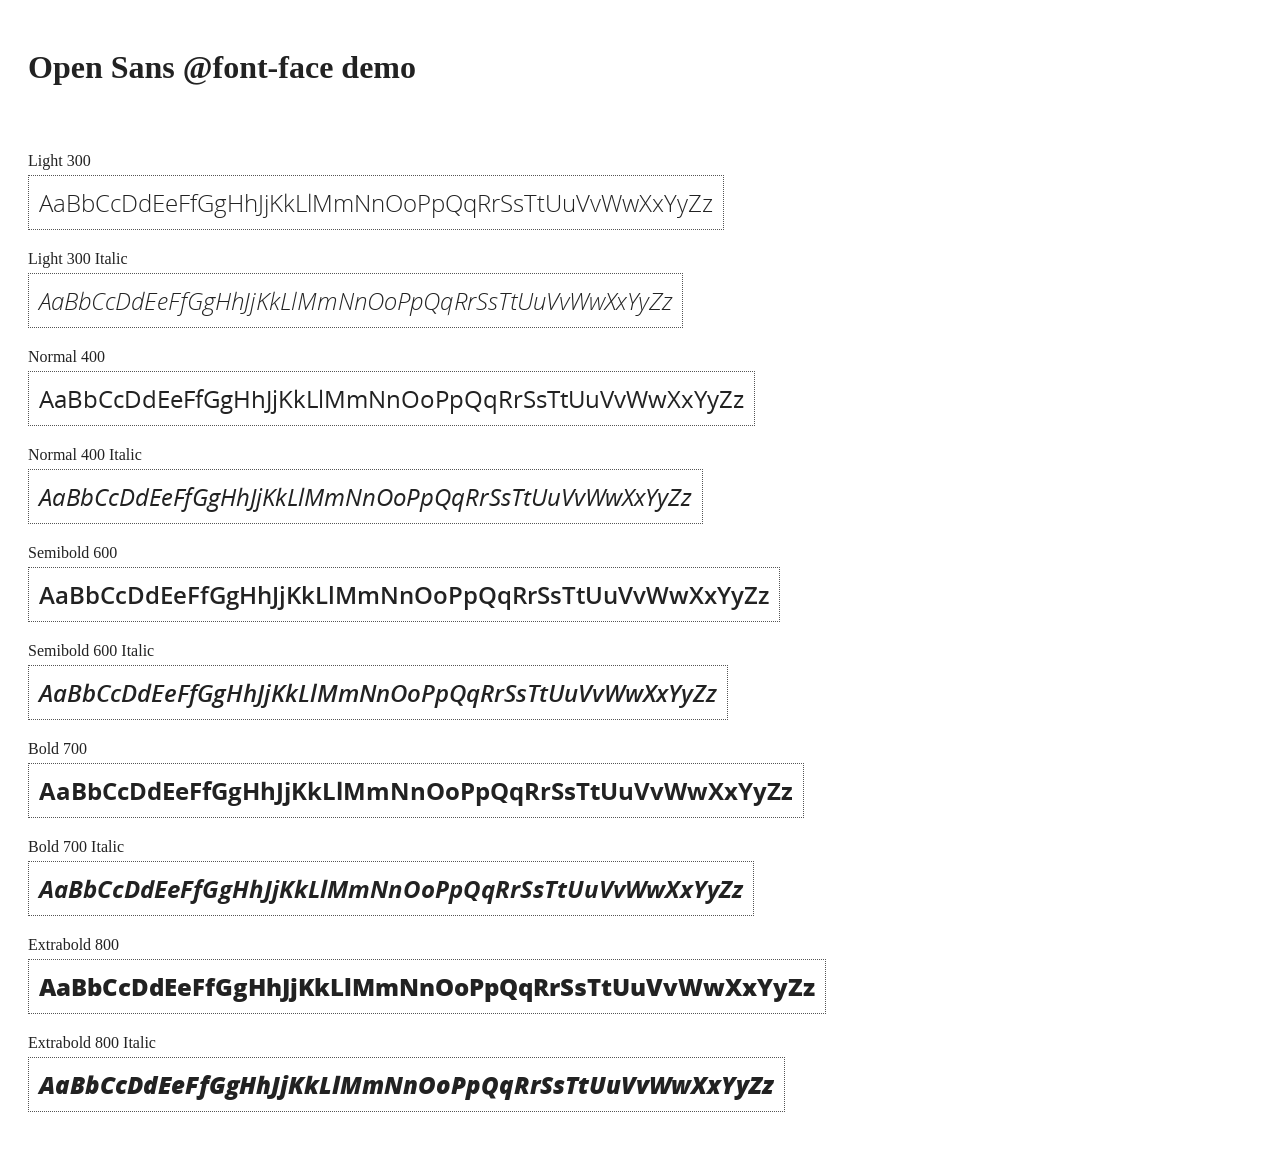
<file: test trial/src/main/resources/static/angular-1.6.2/docs/components/open-sans-fontface-1.4.0/index.html>
<!DOCTYPE html>
<html>
	<head>
		<title>Open Sans @font-face demo</title>
		<meta charset="UTF-8" />
		<link rel="stylesheet" href="open-sans.css" type="text/css" />
		<style>
		body {
			padding: 20px;
			color: #222;
			background: #fff;
		}

		span { display: block; }

		.font-demo {
			display: inline-block;
			margin: 5px 0 20px;
			padding: 10px;
			border: 1px dotted #555;
			font-family: 'Open Sans';
			font-size: 24px;
		}
		</style>
	</head>
	<body>
		<h1>Open Sans @font-face demo</h1>
		<div style="margin-bottom:20px">
			<iframe src="http://ghbtns.com/github-btn.html?user=FontFaceKit&amp;repo=open-sans&amp;type=watch&amp;count=true"
					style="width:110px;height:20px;border:0"></iframe>
			<iframe src="http://ghbtns.com/github-btn.html?user=FontFaceKit&amp;repo=open-sans&amp;type=fork&amp;count=true"
					style="width:95px;height:20px;border:0"></iframe>
		</div>

		<span>Light 300</span>
		<div class="font-demo" style="font-weight:300">
			AaBbCcDdEeFfGgHhJjKkLlMmNnOoPpQqRrSsTtUuVvWwXxYyZz
		</div>

		<span>Light 300 Italic</span>
		<div class="font-demo" style="font-weight:300;font-style:italic">
			AaBbCcDdEeFfGgHhJjKkLlMmNnOoPpQqRrSsTtUuVvWwXxYyZz
		</div>

		<span>Normal 400</span>
		<div class="font-demo">
			AaBbCcDdEeFfGgHhJjKkLlMmNnOoPpQqRrSsTtUuVvWwXxYyZz
		</div>

		<span>Normal 400 Italic</span>
		<div class="font-demo" style="font-style:italic">
			AaBbCcDdEeFfGgHhJjKkLlMmNnOoPpQqRrSsTtUuVvWwXxYyZz
		</div>

		<span>Semibold 600</span>
		<div class="font-demo" style="font-weight:600">
			AaBbCcDdEeFfGgHhJjKkLlMmNnOoPpQqRrSsTtUuVvWwXxYyZz
		</div>

		<span>Semibold 600 Italic</span>
		<div class="font-demo" style="font-weight:600;font-style:italic">
			AaBbCcDdEeFfGgHhJjKkLlMmNnOoPpQqRrSsTtUuVvWwXxYyZz
		</div>

		<span>Bold 700</span>
		<div class="font-demo" style="font-weight:700">
			AaBbCcDdEeFfGgHhJjKkLlMmNnOoPpQqRrSsTtUuVvWwXxYyZz
		</div>

		<span>Bold 700 Italic</span>
		<div class="font-demo" style="font-weight:700;font-style:italic">
			AaBbCcDdEeFfGgHhJjKkLlMmNnOoPpQqRrSsTtUuVvWwXxYyZz
		</div>

		<span>Extrabold 800</span>
		<div class="font-demo" style="font-weight:800">
			AaBbCcDdEeFfGgHhJjKkLlMmNnOoPpQqRrSsTtUuVvWwXxYyZz
		</div>

		<span>Extrabold 800 Italic</span>
		<div class="font-demo" style="font-weight:800;font-style:italic">
			AaBbCcDdEeFfGgHhJjKkLlMmNnOoPpQqRrSsTtUuVvWwXxYyZz
		</div>
	</body>
</html>
</file>
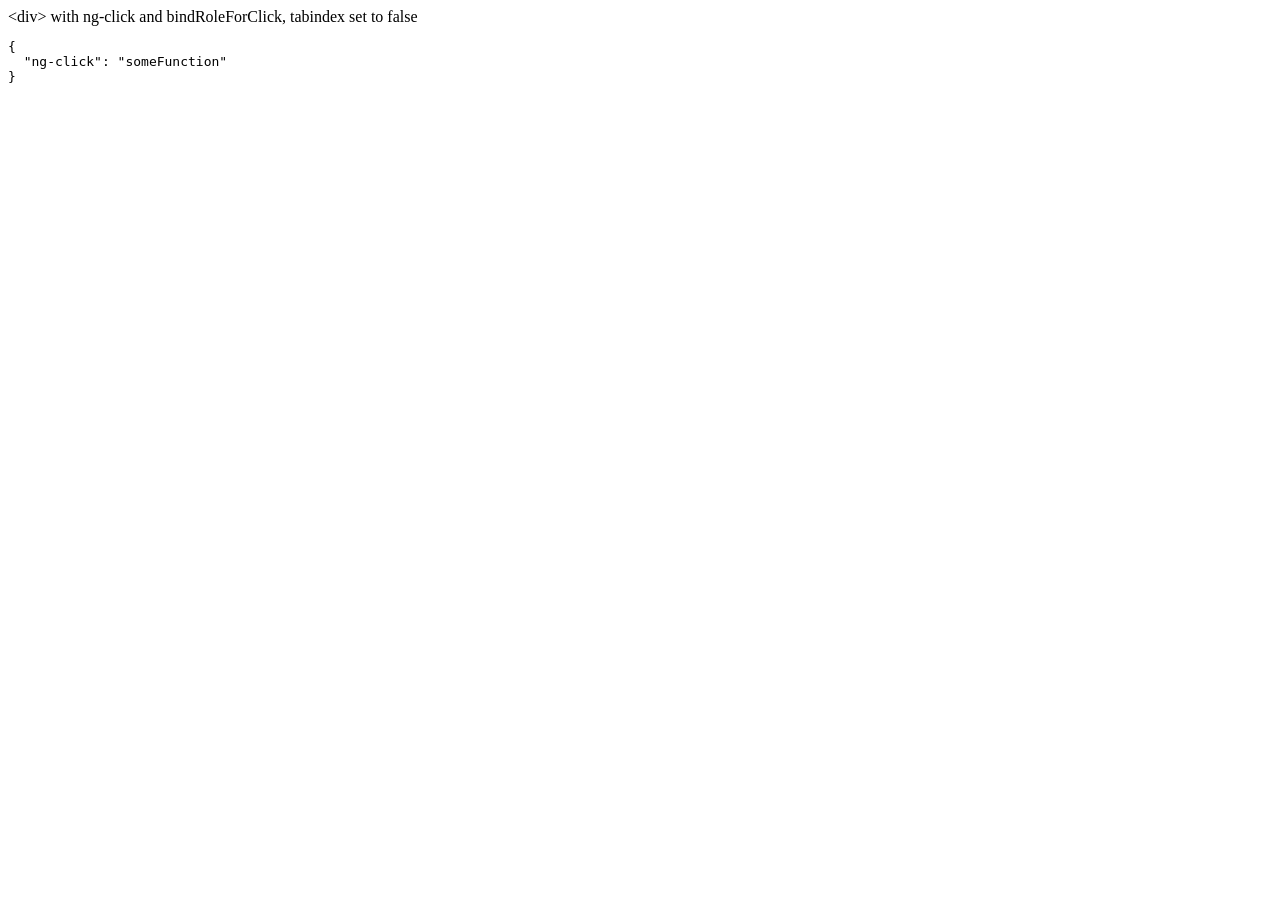
<file: test trial/src/main/resources/static/angular-1.6.2/docs/examples/example-accessibility-ng-click/index.html>
<!doctype html>
<html lang="en">
<head>
  <meta charset="UTF-8">
  <title>Example - example-accessibility-ng-click</title>
  

  <script src="../../../angular.min.js"></script>
  <script src="../../../angular-aria.js"></script>
  

  
</head>
<body ng-app="ngAria_ngClickExample">
   <div ng-click="someFunction" show-attrs>
   &lt;div&gt; with ng-click and bindRoleForClick, tabindex set to false
 </div>
<script>
 angular.module('ngAria_ngClickExample', ['ngAria'], function config($ariaProvider) {
   $ariaProvider.config({
     bindRoleForClick: false,
     tabindex: false
   });
 })
 .directive('showAttrs', function() {
   return function(scope, el, attrs) {
     var pre = document.createElement('pre');
     el.after(pre);
     scope.$watch(function() {
       var attrs = {};
       Array.prototype.slice.call(el[0].attributes, 0).forEach(function(item) {
         if (item.name !== 'show-attrs') {
           attrs[item.name] = item.value;
         }
       });
       return attrs;
     }, function(newAttrs, oldAttrs) {
       pre.textContent = JSON.stringify(newAttrs, null, 2);
     }, true);
   }
 });
</script>
</body>
</html>
</file>
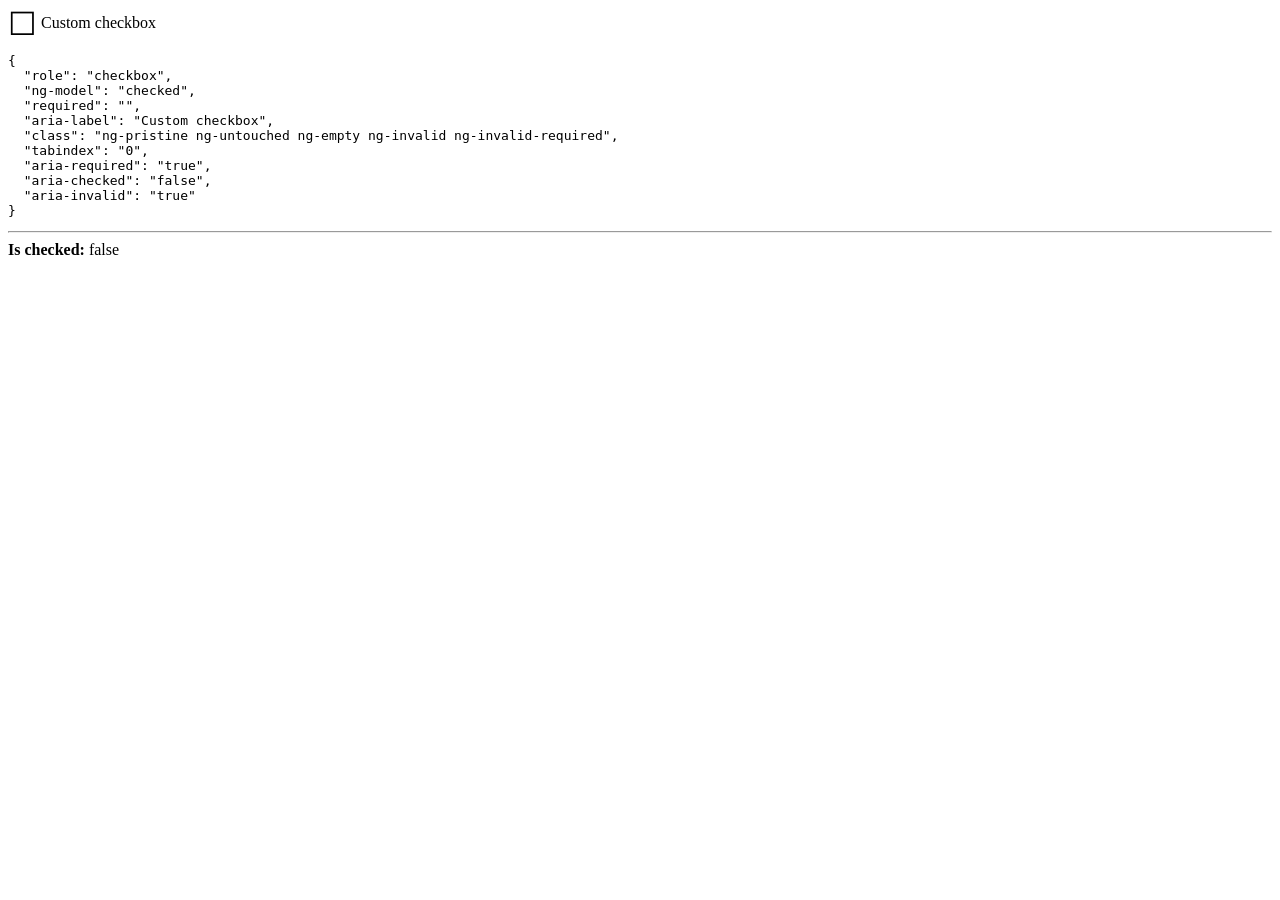
<file: test trial/src/main/resources/static/angular-1.6.2/docs/examples/example-accessibility-ng-model/index.html>
<!doctype html>
<html lang="en">
<head>
  <meta charset="UTF-8">
  <title>Example - example-accessibility-ng-model</title>
  <link href="style.css" rel="stylesheet" type="text/css">
  

  <script src="../../../angular.min.js"></script>
  <script src="../../../angular-aria.js"></script>
  <script src="script.js"></script>
  

  
</head>
<body ng-app="ngAria_ngModelExample">
  <form>
  <custom-checkbox role="checkbox" ng-model="checked" required
      aria-label="Custom checkbox" show-attrs>
    Custom checkbox
  </custom-checkbox>
</form>
<hr />
<b>Is checked:</b> {{ !!checked }}
</body>
</html>
</file>
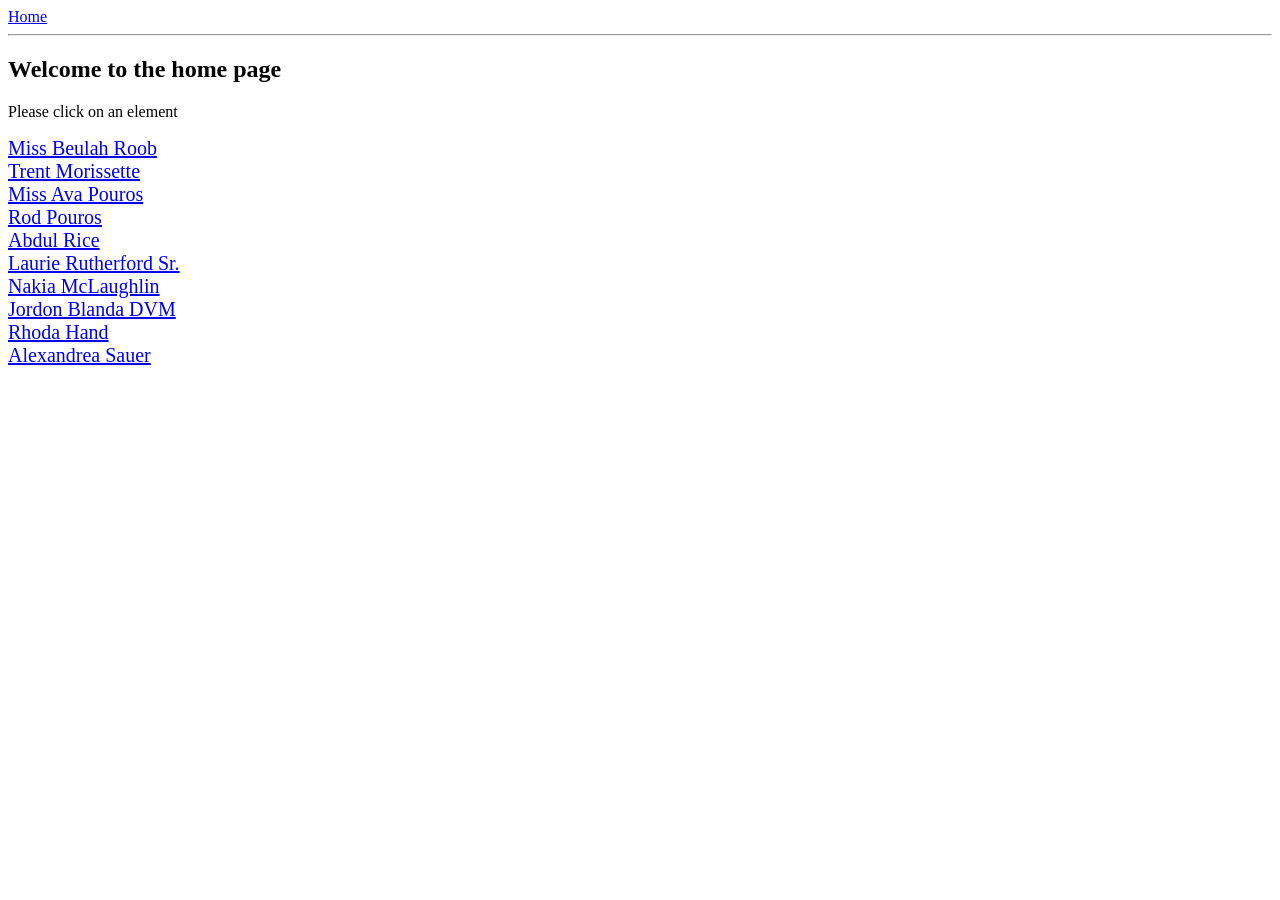
<file: test trial/src/main/resources/static/angular-1.6.2/docs/examples/example-anchoringExample/index.html>
<!doctype html>
<html lang="en">
<head>
  <meta charset="UTF-8">
  <title>Example - example-anchoringExample</title>
  <link href="animations.css" rel="stylesheet" type="text/css">
  

  <script src="../../../angular.min.js"></script>
  <script src="../../../angular-animate.js"></script>
  <script src="../../../angular-route.js"></script>
  <script src="script.js"></script>
  

  
</head>
<body ng-app="anchoringExample">
  <a href="#!/">Home</a>
<hr />
<div class="view-container">
  <div ng-view class="view"></div>
</div>
</body>
</html>
</file>
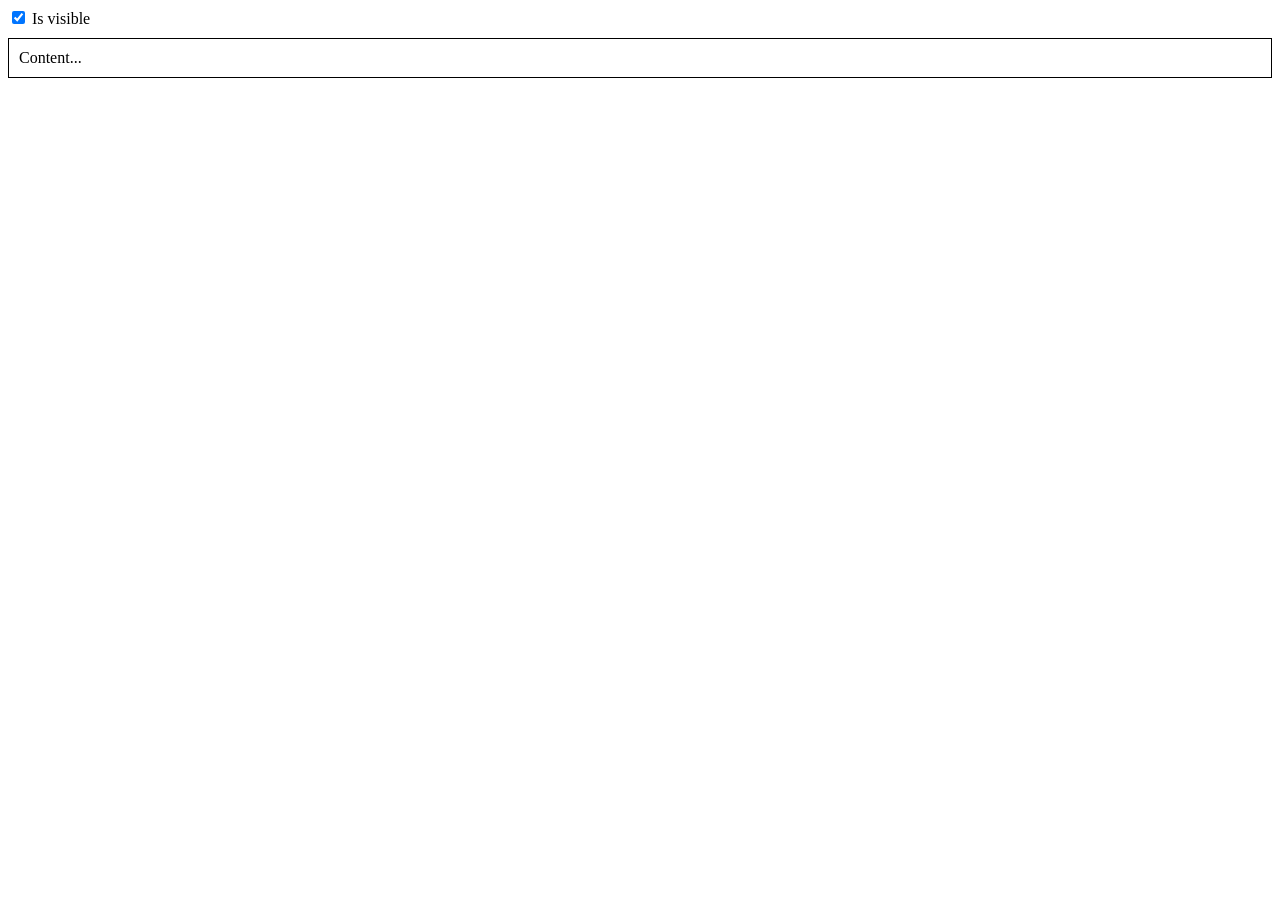
<file: test trial/src/main/resources/static/angular-1.6.2/docs/examples/example-animate-ng-show/index.html>
<!doctype html>
<html lang="en">
<head>
  <meta charset="UTF-8">
  <title>Example - example-animate-ng-show</title>
  <link href="animations.css" rel="stylesheet" type="text/css">
  

  <script src="../../../angular.min.js"></script>
  <script src="../../../angular-animate.js"></script>
  

  
</head>
<body ng-app="ngAnimate">
  <div ng-init="checked = true">
  <label>
    <input type="checkbox" ng-model="checked" />
    Is visible
  </label>
  <div class="content-area sample-show-hide" ng-show="checked">
    Content...
  </div>
</div>
</body>
</html>
</file>
<file: test trial/src/main/resources/static/angular-1.6.2/docs/components/open-sans-fontface-1.4.0/open-sans.css>
/* BEGIN Light */
@font-face {
  font-family: 'Open Sans';
  src: url("./fonts/Light/OpenSans-Light.eot?v=1.1.0");
  src: url("./fonts/Light/OpenSans-Light.eot?#iefix&v=1.1.0") format("embedded-opentype"), url("./fonts/Light/OpenSans-Light.woff?v=1.1.0") format("woff"), url("./fonts/Light/OpenSans-Light.ttf?v=1.1.0") format("truetype"), url("./fonts/Light/OpenSans-Light.svg?v=1.1.0#OpenSansBold") format("svg");
  font-weight: 300;
  font-style: normal;
}
/* END Light */
/* BEGIN Light Italic */
@font-face {
  font-family: 'Open Sans';
  src: url("./fonts/LightItalic/OpenSans-LightItalic.eot?v=1.1.0");
  src: url("./fonts/LightItalic/OpenSans-LightItalic.eot?#iefix&v=1.1.0") format("embedded-opentype"), url("./fonts/LightItalic/OpenSans-LightItalic.woff?v=1.1.0") format("woff"), url("./fonts/LightItalic/OpenSans-LightItalic.ttf?v=1.1.0") format("truetype"), url("./fonts/LightItalic/OpenSans-LightItalic.svg?v=1.1.0#OpenSansBold") format("svg");
  font-weight: 300;
  font-style: italic;
}
/* END Light Italic */
/* BEGIN Regular */
@font-face {
  font-family: 'Open Sans';
  src: url("./fonts/Regular/OpenSans-Regular.eot?v=1.1.0");
  src: url("./fonts/Regular/OpenSans-Regular.eot?#iefix&v=1.1.0") format("embedded-opentype"), url("./fonts/Regular/OpenSans-Regular.woff?v=1.1.0") format("woff"), url("./fonts/Regular/OpenSans-Regular.ttf?v=1.1.0") format("truetype"), url("./fonts/Regular/OpenSans-Regular.svg?v=1.1.0#OpenSansBold") format("svg");
  font-weight: normal;
  font-style: normal;
}
/* END Regular */
/* BEGIN Italic */
@font-face {
  font-family: 'Open Sans';
  src: url("./fonts/Italic/OpenSans-Italic.eot?v=1.1.0");
  src: url("./fonts/Italic/OpenSans-Italic.eot?#iefix&v=1.1.0") format("embedded-opentype"), url("./fonts/Italic/OpenSans-Italic.woff?v=1.1.0") format("woff"), url("./fonts/Italic/OpenSans-Italic.ttf?v=1.1.0") format("truetype"), url("./fonts/Italic/OpenSans-Italic.svg?v=1.1.0#OpenSansBold") format("svg");
  font-weight: normal;
  font-style: italic;
}
/* END Italic */
/* BEGIN Semibold */
@font-face {
  font-family: 'Open Sans';
  src: url("./fonts/Semibold/OpenSans-Semibold.eot?v=1.1.0");
  src: url("./fonts/Semibold/OpenSans-Semibold.eot?#iefix&v=1.1.0") format("embedded-opentype"), url("./fonts/Semibold/OpenSans-Semibold.woff?v=1.1.0") format("woff"), url("./fonts/Semibold/OpenSans-Semibold.ttf?v=1.1.0") format("truetype"), url("./fonts/Semibold/OpenSans-Semibold.svg?v=1.1.0#OpenSansBold") format("svg");
  font-weight: 600;
  font-style: normal;
}
/* END Semibold */
/* BEGIN Semibold Italic */
@font-face {
  font-family: 'Open Sans';
  src: url("./fonts/SemiboldItalic/OpenSans-SemiboldItalic.eot?v=1.1.0");
  src: url("./fonts/SemiboldItalic/OpenSans-SemiboldItalic.eot?#iefix&v=1.1.0") format("embedded-opentype"), url("./fonts/SemiboldItalic/OpenSans-SemiboldItalic.woff?v=1.1.0") format("woff"), url("./fonts/SemiboldItalic/OpenSans-SemiboldItalic.ttf?v=1.1.0") format("truetype"), url("./fonts/SemiboldItalic/OpenSans-SemiboldItalic.svg?v=1.1.0#OpenSansBold") format("svg");
  font-weight: 600;
  font-style: italic;
}
/* END Semibold Italic */
/* BEGIN Bold */
@font-face {
  font-family: 'Open Sans';
  src: url("./fonts/Bold/OpenSans-Bold.eot?v=1.1.0");
  src: url("./fonts/Bold/OpenSans-Bold.eot?#iefix&v=1.1.0") format("embedded-opentype"), url("./fonts/Bold/OpenSans-Bold.woff?v=1.1.0") format("woff"), url("./fonts/Bold/OpenSans-Bold.ttf?v=1.1.0") format("truetype"), url("./fonts/Bold/OpenSans-Bold.svg?v=1.1.0#OpenSansBold") format("svg");
  font-weight: bold;
  font-style: normal;
}
/* END Bold */
/* BEGIN Bold Italic */
@font-face {
  font-family: 'Open Sans';
  src: url("./fonts/BoldItalic/OpenSans-BoldItalic.eot?v=1.1.0");
  src: url("./fonts/BoldItalic/OpenSans-BoldItalic.eot?#iefix&v=1.1.0") format("embedded-opentype"), url("./fonts/BoldItalic/OpenSans-BoldItalic.woff?v=1.1.0") format("woff"), url("./fonts/BoldItalic/OpenSans-BoldItalic.ttf?v=1.1.0") format("truetype"), url("./fonts/BoldItalic/OpenSans-BoldItalic.svg?v=1.1.0#OpenSansBold") format("svg");
  font-weight: bold;
  font-style: italic;
}
/* END Bold Italic */
/* BEGIN Extrabold */
@font-face {
  font-family: 'Open Sans';
  src: url("./fonts/ExtraBold/OpenSans-ExtraBold.eot?v=1.1.0");
  src: url("./fonts/ExtraBold/OpenSans-ExtraBold.eot?#iefix&v=1.1.0") format("embedded-opentype"), url("./fonts/ExtraBold/OpenSans-ExtraBold.woff?v=1.1.0") format("woff"), url("./fonts/ExtraBold/OpenSans-ExtraBold.ttf?v=1.1.0") format("truetype"), url("./fonts/ExtraBold/OpenSans-ExtraBold.svg?v=1.1.0#OpenSansBold") format("svg");
  font-weight: 800;
  font-style: normal;
}
/* END Extrabold */
/* BEGIN Extrabold Italic */
@font-face {
  font-family: 'Open Sans';
  src: url("./fonts/ExtraBoldItalic/OpenSans-ExtraBoldItalic.eot?v=1.1.0");
  src: url("./fonts/ExtraBoldItalic/OpenSans-ExtraBoldItalic.eot?#iefix&v=1.1.0") format("embedded-opentype"), url("./fonts/ExtraBoldItalic/OpenSans-ExtraBoldItalic.woff?v=1.1.0") format("woff"), url("./fonts/ExtraBoldItalic/OpenSans-ExtraBoldItalic.ttf?v=1.1.0") format("truetype"), url("./fonts/ExtraBoldItalic/OpenSans-ExtraBoldItalic.svg?v=1.1.0#OpenSansBold") format("svg");
  font-weight: 800;
  font-style: italic;
}
/* END Extrabold Italic */
</file>
<file: test trial/src/main/resources/static/angular-1.6.2/docs/examples/example-accessibility-ng-model/style.css>
custom-checkbox {
  cursor: pointer;
  display: inline-block;
}

custom-checkbox .icon:before {
  content: '\2610';
  display: inline-block;
  font-size: 2em;
  line-height: 1;
  speak: none;
  vertical-align: middle;
}

custom-checkbox.checked .icon:before {
  content: '\2611';
}
</file>
<file: test trial/src/main/resources/static/angular-1.6.2/docs/examples/example-anchoringExample/animations.css>
.record {
  display:block;
  font-size:20px;
}
.profile {
  background:black;
  color:white;
  font-size:100px;
}
.view-container {
  position:relative;
}
.view-container > .view.ng-animate {
  position:absolute;
  top:0;
  left:0;
  width:100%;
  min-height:500px;
}
.view.ng-enter, .view.ng-leave,
.record.ng-anchor {
  transition:0.5s linear all;
}
.view.ng-enter {
  transform:translateX(100%);
}
.view.ng-enter.ng-enter-active, .view.ng-leave {
  transform:translateX(0%);
}
.view.ng-leave.ng-leave-active {
  transform:translateX(-100%);
}
.record.ng-anchor-out {
  background:red;
}
</file>
<file: test trial/src/main/resources/static/angular-1.6.2/docs/examples/example-animate-ng-show/animations.css>
.content-area {
  border: 1px solid black;
  margin-top: 10px;
  padding: 10px;
}

.sample-show-hide {
  transition: all linear 0.5s;
}
.sample-show-hide.ng-hide {
  opacity: 0;
}
</file>
